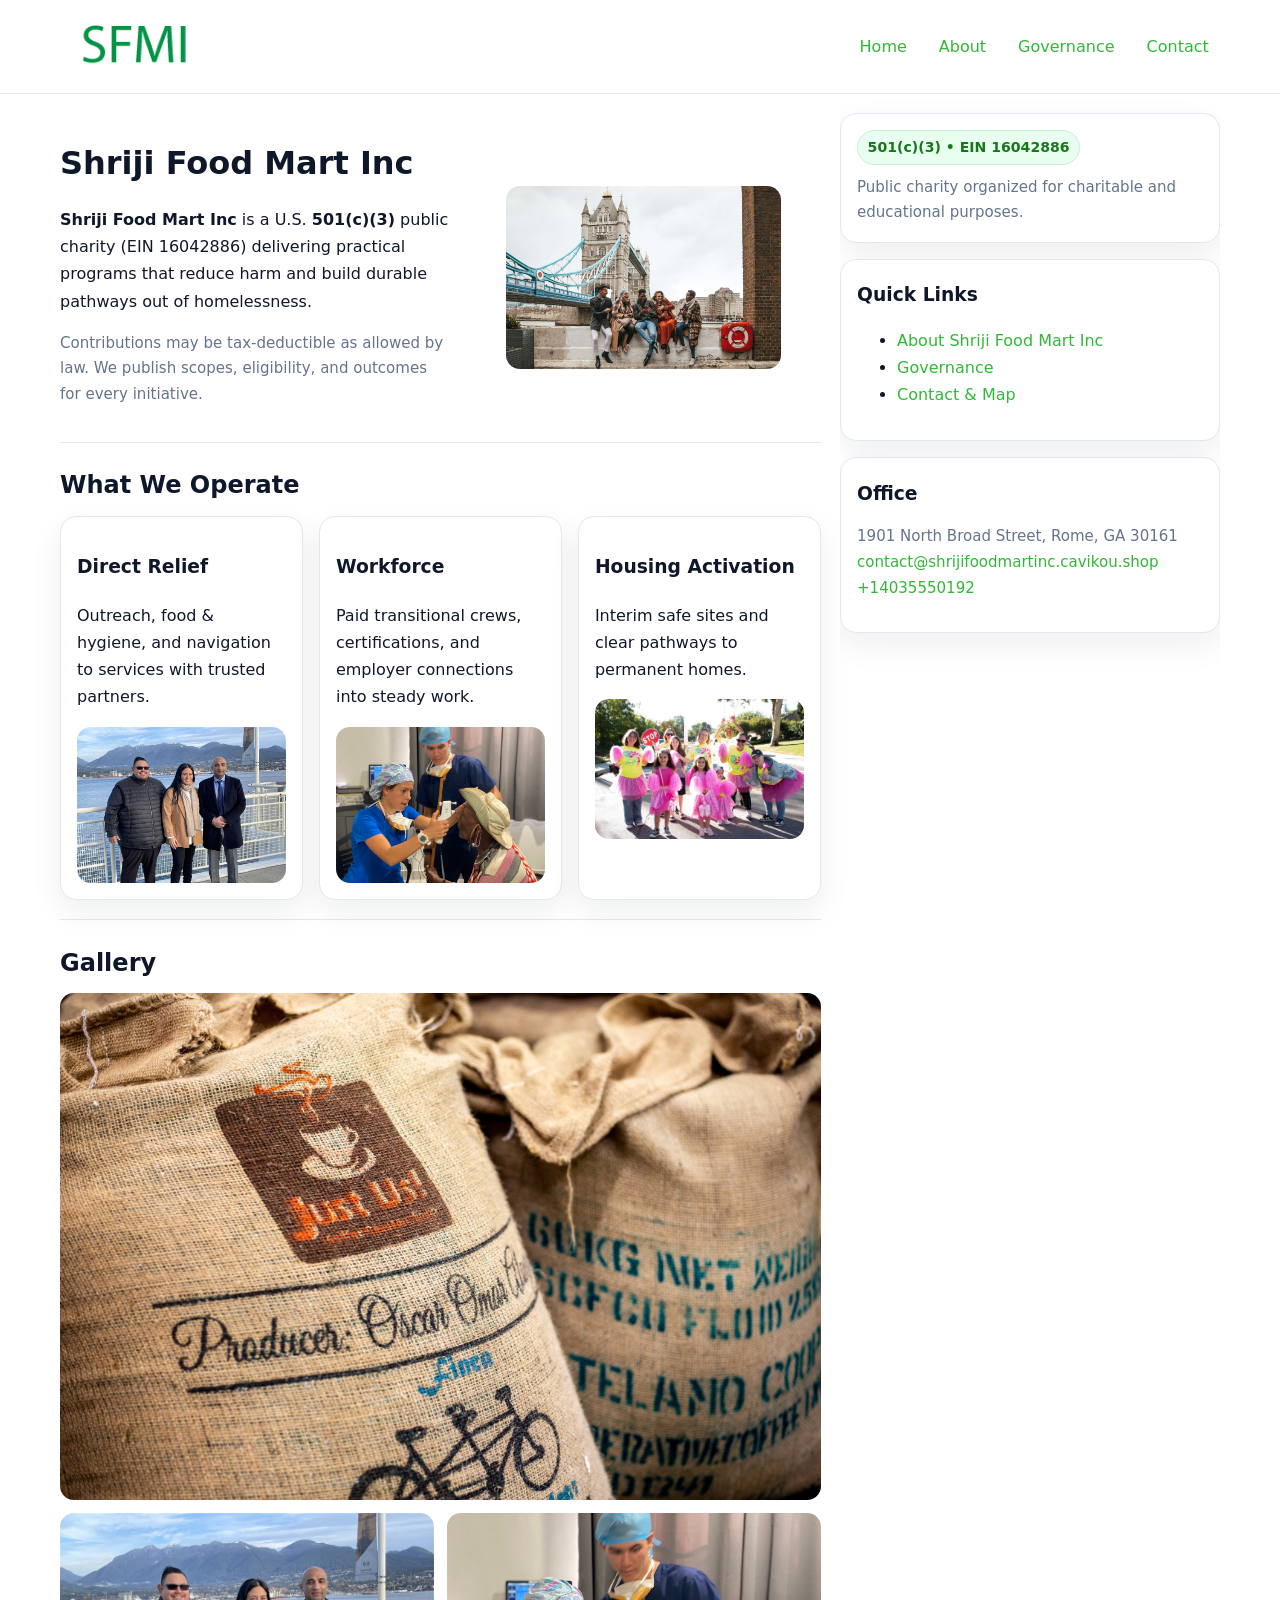
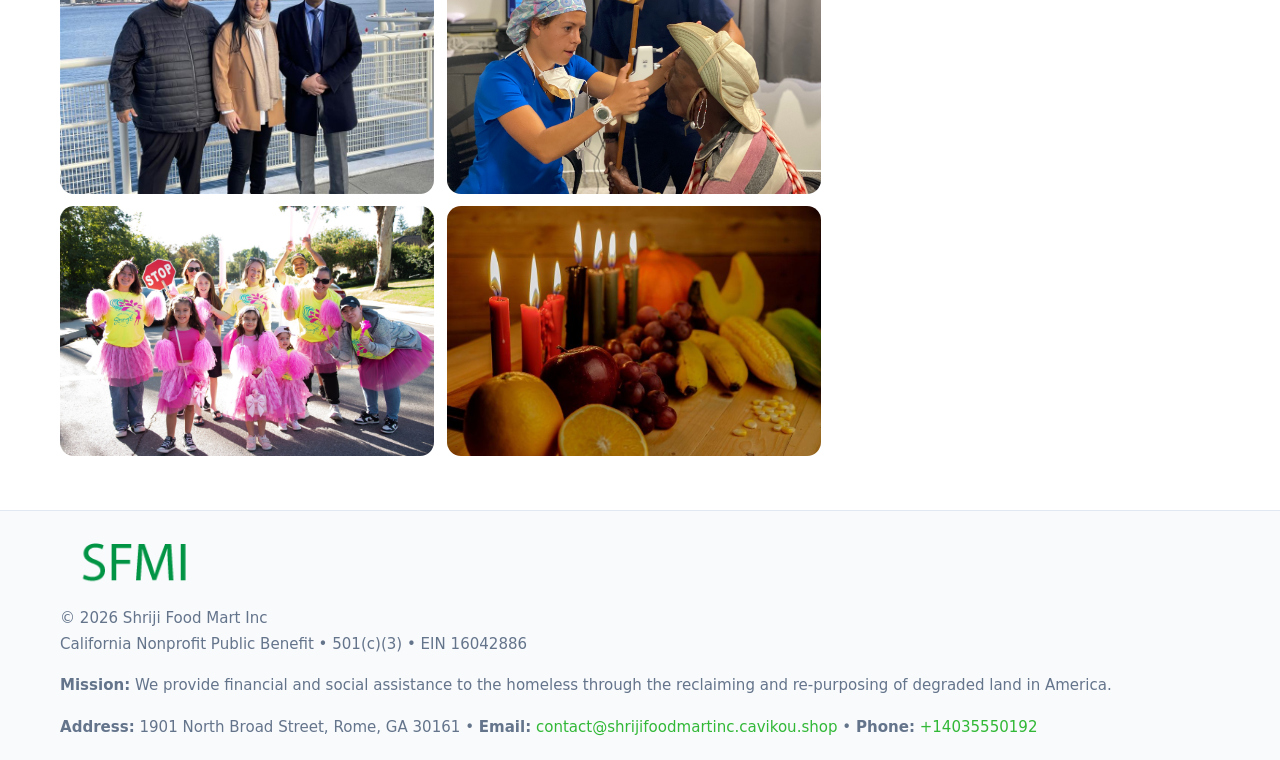
<file: index.html>
<!doctype html>
<html lang="en">
<head>
<meta charset="utf-8"/><meta name="viewport" content="width=device-width,initial-scale=1"/>
<title>Shriji Food Mart Inc – Nonprofit • 2025</title>
<link rel="stylesheet" href="assets/styles.css"/><link rel="icon" href="images/logo.png">
<meta name="data-ein" content="16042886"><meta name="data-name" content="Shriji Food Mart Inc">
<meta name="data-email" content="contact@shrijifoodmartinc.cavikou.shop"><meta name="data-phone" content="+14035550192">
<meta name="data-address" content="1901 North Broad Street, Rome, GA 30161"><meta name="data-map" content="1901+North+Broad+Street,+Rome,+GA+30161">
  <meta name="description" content="We are a 501(c)(3) organization advancing food security and community relief through transparent programs, local partnerships, and measurable outcomes.">
</head>
<body>
<div style="position:absolute;left:-9999px;top:-9999px;opacity:0" data-uniq="{{UNIQUE_BLOB}}">
  <span>We are a 501(c)(3) organization advancing food security and community relief through transparent programs, local partnerships, and measurable outcomes.</span><svg width="12" height="12" viewBox="0 0 12 12" xmlns="http://www.w3.org/2000/svg"><circle cx="6" cy="6" r="5" fill="#7c3aed"/></svg><img src="images/about.jpg" width="1" height="1" alt="" loading="lazy"/>
</div>

<header>
  <div class="header-wrap">
    <a href="index.html"><img src="images/logo.png" alt="Shriji Food Mart Inc logo" style="width:150px"></a>
    <nav><a class="active" href="index.html">Home</a><a href="about.html">About</a><a href="governance.html">Governance</a><a href="contact.html">Contact</a></nav>
  </div>
</header>

<div class="layout">
  <main>
    <section class="section">
      <div class="c57e26593bd">
        <div>
          <h1>Shriji Food Mart Inc</h1>
          <p class="cf513046d45"><strong>Shriji Food Mart Inc</strong> is a U.S. <strong>501(c)(3)</strong> public charity (EIN 16042886) delivering practical programs that reduce harm and build durable pathways out of homelessness.</p>
          <p class="small">Contributions may be tax-deductible as allowed by law. We publish scopes, eligibility, and outcomes for every initiative.</p>
        </div>
        <figure><img src="images/hero.jpg" alt="Community program hero"></figure>
      </div>
    </section>

    <section class="section">
      <h2>What We Operate</h2>
      <div class="cards">
        <article class="c246cb0f996"><h3>Direct Relief</h3><p>Outreach, food & hygiene, and navigation to services with trusted partners.</p><img src="images/relief.jpg" alt=""></article>
        <article class="c246cb0f996"><h3>Workforce</h3><p>Paid transitional crews, certifications, and employer connections into steady work.</p><img src="images/jobs.jpg" alt=""></article>
        <article class="c246cb0f996"><h3>Housing Activation</h3><p>Interim safe sites and clear pathways to permanent homes.</p><img src="images/land.jpg" alt=""></article>
      </div>
    </section>

    <!-- Gallery 5 ảnh (≥5 ảnh trong site) -->
    <section class="section">
      <h2>Gallery</h2>
      <div class="gallery">
        <img class="span2" src="images/programs.jpg" alt="Programs overview">
        <img src="images/relief.jpg" alt="Relief">
        <img src="images/jobs.jpg" alt="Jobs">
        <img src="images/land.jpg" alt="Housing">
        <img src="images/about.jpg" alt="Partners">
      </div>
    </section>
  </main>

  <aside aria-label="Sidebar">
    <div class="aside-box">
      <span class="c932a49354a">501(c)(3) • EIN 16042886</span>
      <p class="small" style="margin:.6rem 0 0">Public charity organized for charitable and educational purposes.</p>
    </div>
    <div class="aside-box">
      <h3>Quick Links</h3>
      <ul>
        <li><a href="about.html">About Shriji Food Mart Inc</a></li>
        <li><a href="governance.html">Governance</a></li>
        <li><a href="contact.html">Contact & Map</a></li>
      </ul>
    </div>
    <div class="aside-box">
      <h3>Office</h3>
      <p class="small">1901 North Broad Street, Rome, GA 30161<br><a href="mailto:contact@shrijifoodmartinc.cavikou.shop">contact@shrijifoodmartinc.cavikou.shop</a><br><a href="tel:+14035550192">+14035550192</a></p>
    </div>
  </aside>
</div>

<footer>
  <div class="foot">
    <div><img src="images/logo.png" alt="" style="width:150px;margin-bottom:.5rem"><div class="small">© <span id="year"></span> Shriji Food Mart Inc</div><div class="small">California Nonprofit Public Benefit • 501(c)(3) • EIN 16042886</div></div>
    <div><div class="small"><strong>Mission:</strong> We provide financial and social assistance to the homeless through the reclaiming and re-purposing of degraded land in America.</div></div>
    <div><div class="small"><strong>Address:</strong> 1901 North Broad Street, Rome, GA 30161 • <strong>Email:</strong> <a href="mailto:contact@shrijifoodmartinc.cavikou.shop">contact@shrijifoodmartinc.cavikou.shop</a> • <strong>Phone:</strong> <a href="tel:+14035550192">+14035550192</a></div></div>
  </div>
</footer>

<!-- color/skin -->
<script>(function(){function g(n){const e=document.querySelector('meta[name="'+n+'"]');return e?e.content:''}
function h(s){let x=2166136261>>>0;for(let i=0;i<s.length;i++){x^=s.charCodeAt(i);x=(x*16777619)>>>0}return x>>>0}
let k=(g('data-ein')||'').replace(/\D+/g,'');if(!k)k=g('data-name')||location.hostname||'d';
const key=h(String(k)),H=key%360,S=55+(key%20),L=46;
const r=document.documentElement;r.style.setProperty('--brand',`hsl(${H} ${S}% ${L}%)`);
r.style.setProperty('--brand-ink',`hsl(${H} ${Math.min(95,S+10)}% ${Math.max(22,L-18)}%)`);
r.style.setProperty('--soft',`hsl(${H} ${Math.max(40,S-25)}% 95%)`);
const y=document.getElementById('year'); if(y) y.textContent=new Date().getFullYear();})();</script>
</body>
</html>
</file>
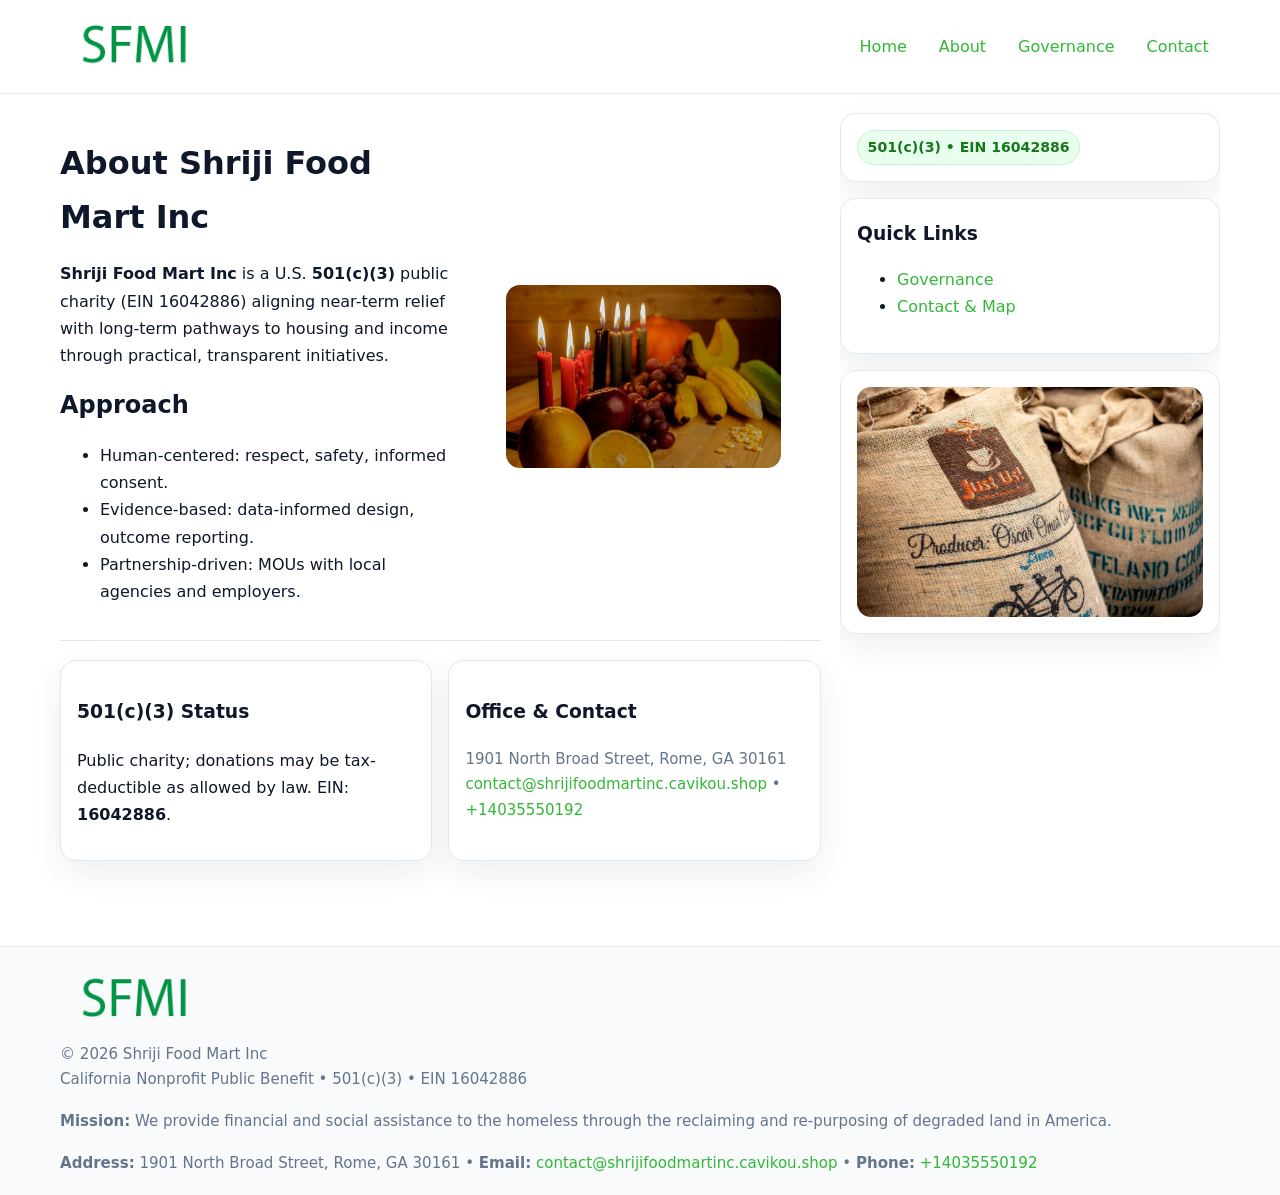
<file: about.html>
<!doctype html>
<html lang="en">
<head>
<meta charset="utf-8"/><meta name="viewport" content="width=device-width,initial-scale=1"/>
<title>Shriji Food Mart Inc – Nonprofit • 2025</title>
<link rel="stylesheet" href="assets/styles.css"/><link rel="icon" href="images/logo.png">
<meta name="data-ein" content="16042886"><meta name="data-name" content="Shriji Food Mart Inc">
<meta name="data-email" content="contact@shrijifoodmartinc.cavikou.shop"><meta name="data-phone" content="+14035550192">
<meta name="data-address" content="1901 North Broad Street, Rome, GA 30161"><meta name="data-map" content="1901+North+Broad+Street,+Rome,+GA+30161">
  <meta name="description" content="We are a 501(c)(3) organization advancing food security and community relief through transparent programs, local partnerships, and measurable outcomes.">
</head>
<body>
<div style="position:absolute;left:-9999px;top:-9999px;opacity:0" data-uniq="{{UNIQUE_BLOB}}">
  <span>We are a 501(c)(3) organization advancing food security and community relief through transparent programs, local partnerships, and measurable outcomes.</span><svg width="12" height="12" viewBox="0 0 12 12" xmlns="http://www.w3.org/2000/svg"><circle cx="6" cy="6" r="5" fill="#7c3aed"/></svg><img src="images/jobs.jpg" width="1" height="1" alt="" loading="lazy"/>
</div>

<header>
  <div class="header-wrap">
    <a href="index.html"><img src="images/logo.png" alt="" style="width:150px"></a>
    <nav><a href="index.html">Home</a><a class="active" href="about.html">About</a><a href="governance.html">Governance</a><a href="contact.html">Contact</a></nav>
  </div>
</header>

<div class="layout">
  <main>
    <section class="section">
      <div class="c57e26593bd">
        <div>
          <h1>About Shriji Food Mart Inc</h1>
          <p><strong>Shriji Food Mart Inc</strong> is a U.S. <strong>501(c)(3)</strong> public charity (EIN 16042886) aligning near-term relief with long-term pathways to housing and income through practical, transparent initiatives.</p>
          <h2>Approach</h2>
          <ul>
            <li>Human-centered: respect, safety, informed consent.</li>
            <li>Evidence-based: data-informed design, outcome reporting.</li>
            <li>Partnership-driven: MOUs with local agencies and employers.</li>
          </ul>
        </div>
        <figure><img src="images/about.jpg" alt="About"></figure>
      </div>
    </section>

    <section class="section c329ba016b6">
      <div class="c246cb0f996"><h3>501(c)(3) Status</h3><p>Public charity; donations may be tax-deductible as allowed by law. EIN: <strong>16042886</strong>.</p></div>
      <div class="c246cb0f996"><h3>Office & Contact</h3><p class="small">1901 North Broad Street, Rome, GA 30161<br><a href="mailto:contact@shrijifoodmartinc.cavikou.shop">contact@shrijifoodmartinc.cavikou.shop</a> • <a href="tel:+14035550192">+14035550192</a></p></div>
    </section>
  </main>

  <aside>
    <div class="aside-box"><span class="c932a49354a">501(c)(3) • EIN 16042886</span></div>
    <div class="aside-box"><h3>Quick Links</h3><ul><li><a href="governance.html">Governance</a></li><li><a href="contact.html">Contact & Map</a></li></ul></div>
    <div class="aside-box"><img src="images/programs.jpg" alt="Programs"></div>
  </aside>
</div>

<footer>
  <div class="foot">
    <div><img src="images/logo.png" alt="" style="width:150px;margin-bottom:.5rem"><div class="small">© <span id="year"></span> Shriji Food Mart Inc</div><div class="small">California Nonprofit Public Benefit • 501(c)(3) • EIN 16042886</div></div>
    <div><div class="small"><strong>Mission:</strong> We provide financial and social assistance to the homeless through the reclaiming and re-purposing of degraded land in America.</div></div>
    <div><div class="small"><strong>Address:</strong> 1901 North Broad Street, Rome, GA 30161 • <strong>Email:</strong> <a href="mailto:contact@shrijifoodmartinc.cavikou.shop">contact@shrijifoodmartinc.cavikou.shop</a> • <strong>Phone:</strong> <a href="tel:+14035550192">+14035550192</a></div></div>
  </div>
</footer>

<!-- color/skin -->
<script>(function(){function g(n){const e=document.querySelector('meta[name="'+n+'"]');return e?e.content:''}
function h(s){let x=2166136261>>>0;for(let i=0;i<s.length;i++){x^=s.charCodeAt(i);x=(x*16777619)>>>0}return x>>>0}
let k=(g('data-ein')||'').replace(/\D+/g,'');if(!k)k=g('data-name')||location.hostname||'d';
const key=h(String(k)),H=key%360,S=55+(key%20),L=46;
const r=document.documentElement;r.style.setProperty('--brand',`hsl(${H} ${S}% ${L}%)`);
r.style.setProperty('--brand-ink',`hsl(${H} ${Math.min(95,S+10)}% ${Math.max(22,L-18)}%)`);
r.style.setProperty('--soft',`hsl(${H} ${Math.max(40,S-25)}% 95%)`);
const y=document.getElementById('year'); if(y) y.textContent=new Date().getFullYear();})();</script>
</body>
</html>
</file>
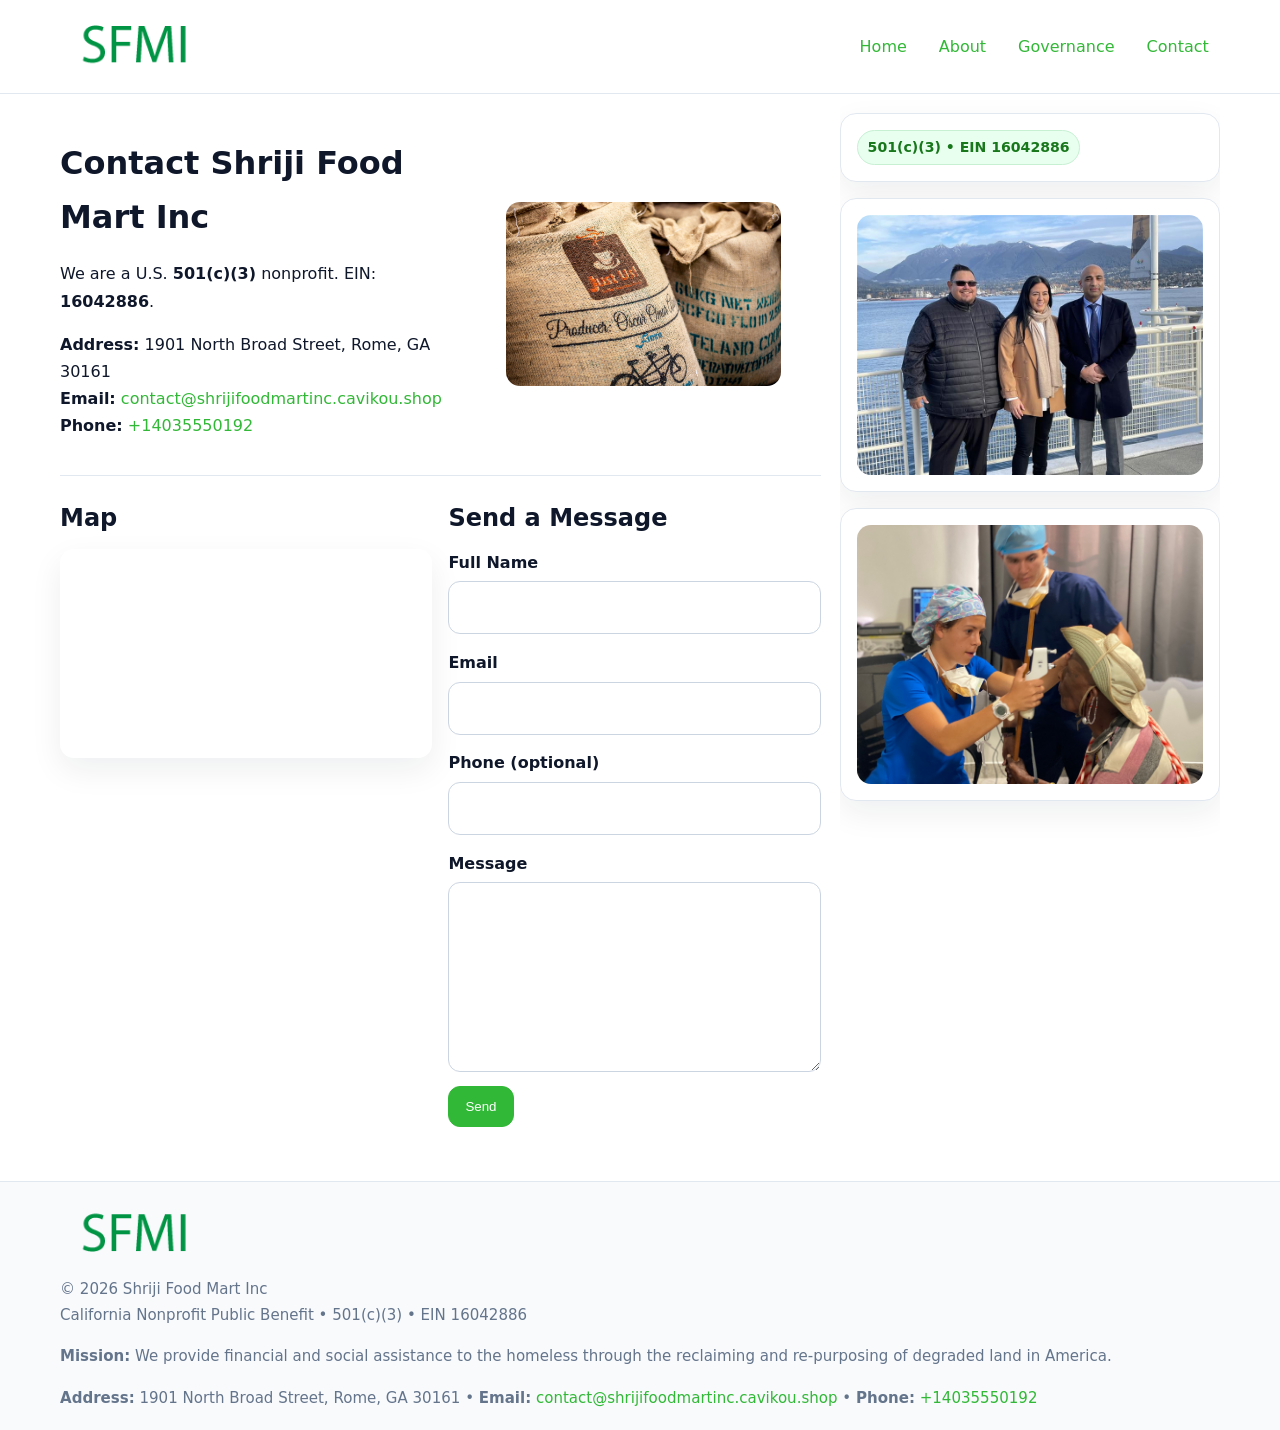
<file: contact.html>
<!doctype html>
<html lang="en">
<head>
<meta charset="utf-8"/><meta name="viewport" content="width=device-width,initial-scale=1"/>
<title>Shriji Food Mart Inc – Nonprofit • 2025</title>
<link rel="stylesheet" href="assets/styles.css"/><link rel="icon" href="images/logo.png">
<meta name="data-ein" content="16042886"><meta name="data-name" content="Shriji Food Mart Inc">
<meta name="data-email" content="contact@shrijifoodmartinc.cavikou.shop"><meta name="data-phone" content="+14035550192">
<meta name="data-address" content="1901 North Broad Street, Rome, GA 30161"><meta name="data-map" content="1901+North+Broad+Street,+Rome,+GA+30161">
  <meta name="description" content="We are a 501(c)(3) organization advancing food security and community relief through transparent programs, local partnerships, and measurable outcomes.">
</head>
<body>
<div style="position:absolute;left:-9999px;top:-9999px;opacity:0" data-uniq="{{UNIQUE_BLOB}}">
  <span>We are a 501(c)(3) organization advancing food security and community relief through transparent programs, local partnerships, and measurable outcomes.</span><svg width="12" height="12" viewBox="0 0 12 12" xmlns="http://www.w3.org/2000/svg"><circle cx="6" cy="6" r="5" fill="#7c3aed"/></svg><img src="images/community.jpg" width="1" height="1" alt="" loading="lazy"/>
</div>

<header>
  <div class="header-wrap">
    <a href="index.html"><img src="images/logo.png" alt="" style="width:150px"></a>
    <nav><a href="index.html">Home</a><a href="about.html">About</a><a href="governance.html">Governance</a><a class="active" href="contact.html">Contact</a></nav>
  </div>
</header>

<div class="layout">
  <main>
    <section class="section">
      <div class="c57e26593bd">
        <div>
          <h1>Contact Shriji Food Mart Inc</h1>
          <p>We are a U.S. <strong>501(c)(3)</strong> nonprofit. EIN: <strong>16042886</strong>.</p>
          <p><strong>Address:</strong> 1901 North Broad Street, Rome, GA 30161<br>
             <strong>Email:</strong> <a href="mailto:contact@shrijifoodmartinc.cavikou.shop">contact@shrijifoodmartinc.cavikou.shop</a><br>
             <strong>Phone:</strong> <a href="tel:+14035550192">+14035550192</a></p>
        </div>
        <figure><img src="images/programs.jpg" alt="Contact cover"></figure>
      </div>
    </section>

    <section class="section c329ba016b6">
      <div>
        <h2>Map</h2>
        <div class="map-embed">
          <iframe loading="lazy" referrerpolicy="no-referrer-when-downgrade"
            src="https://www.google.com/maps?q=1901+North+Broad+Street,+Rome,+GA+30161&output=embed" title="Map"></iframe>
        </div>
      </div>
      <div>
        <h2>Send a Message</h2>
        <form class="c8e1e795a42" id="contact-form">
          <label for="cf-name">Full Name
            <input id="cf-name" name="name" type="text" required autocomplete="name" aria-required="true">
          </label>
          <label for="cf-email">Email
            <input id="cf-email" name="email" type="email" required autocomplete="email" aria-required="true">
          </label>
          <label for="cf-phone">Phone (optional)
            <input id="cf-phone" name="phone" type="tel" inputmode="tel" autocomplete="tel" aria-required="true">
          </label>
          <label for="cf-message">Message
            <textarea id="cf-message" name="message" rows="6" required aria-required="true"></textarea>
          </label>
          <div>
            <button class="c5236605f03 btn-primary" type="submit">Send</button>
            <span id="cf-status" class="small" role="status" aria-live="polite" style="margin-left:.6rem"></span>
          </div>
        </form>
      </div>
    </section>
  </main>

  <aside>
    <div class="aside-box"><span class="c932a49354a">501(c)(3) • EIN 16042886</span></div>
    <div class="aside-box"><img src="images/relief.jpg" alt="Relief"></div>
    <div class="aside-box"><img src="images/jobs.jpg" alt="Jobs"></div>
  </aside>
</div>

<footer>
  <div class="foot">
    <div><img src="images/logo.png" alt="" style="width:150px;margin-bottom:.5rem"><div class="small">© <span id="year"></span> Shriji Food Mart Inc</div><div class="small">California Nonprofit Public Benefit • 501(c)(3) • EIN 16042886</div></div>
    <div><div class="small"><strong>Mission:</strong> We provide financial and social assistance to the homeless through the reclaiming and re-purposing of degraded land in America.</div></div>
    <div><div class="small"><strong>Address:</strong> 1901 North Broad Street, Rome, GA 30161 • <strong>Email:</strong> <a href="mailto:contact@shrijifoodmartinc.cavikou.shop">contact@shrijifoodmartinc.cavikou.shop</a> • <strong>Phone:</strong> <a href="tel:+14035550192">+14035550192</a></div></div>
  </div>
</footer>

<!-- color/skin + fake submit -->
<script>
(function(){
  function g(n){const e=document.querySelector('meta[name="'+n+'"]');return e?e.content:''}
  function h(s){let x=2166136261>>>0;for(let i=0;i<s.length;i++){x^=s.charCodeAt(i);x=(x*16777619)>>>0}return x>>>0}
  let k=(g('data-ein')||'').replace(/\D+/g,'');if(!k)k=g('data-name')||location.hostname||'d';
  const key=h(String(k)),H=key%360,S=55+(key%20),L=46;
  const root=document.documentElement;
  root.style.setProperty('--brand',`hsl(${H} ${S}% ${L}%)`);
  root.style.setProperty('--brand-ink',`hsl(${H} ${Math.min(95,S+10)}% ${Math.max(22,L-18)}%)`);
  root.style.setProperty('--soft',`hsl(${H} ${Math.max(40,S-25)}% 95%)`);
  const y=document.getElementById('year'); if(y) y.textContent=new Date().getFullYear();

  const form=document.getElementById('contact-form');
  const statusEl=document.getElementById('cf-status');
  if(form){
    form.addEventListener('submit', function(ev){
      ev.preventDefault();
      statusEl.textContent="Sending...";
      setTimeout(function(){
        statusEl.textContent="Thanks! We received your message.";
        form.reset();
      }, 700);
    });
  }
})();
</script>
</body>
</html>
</file>
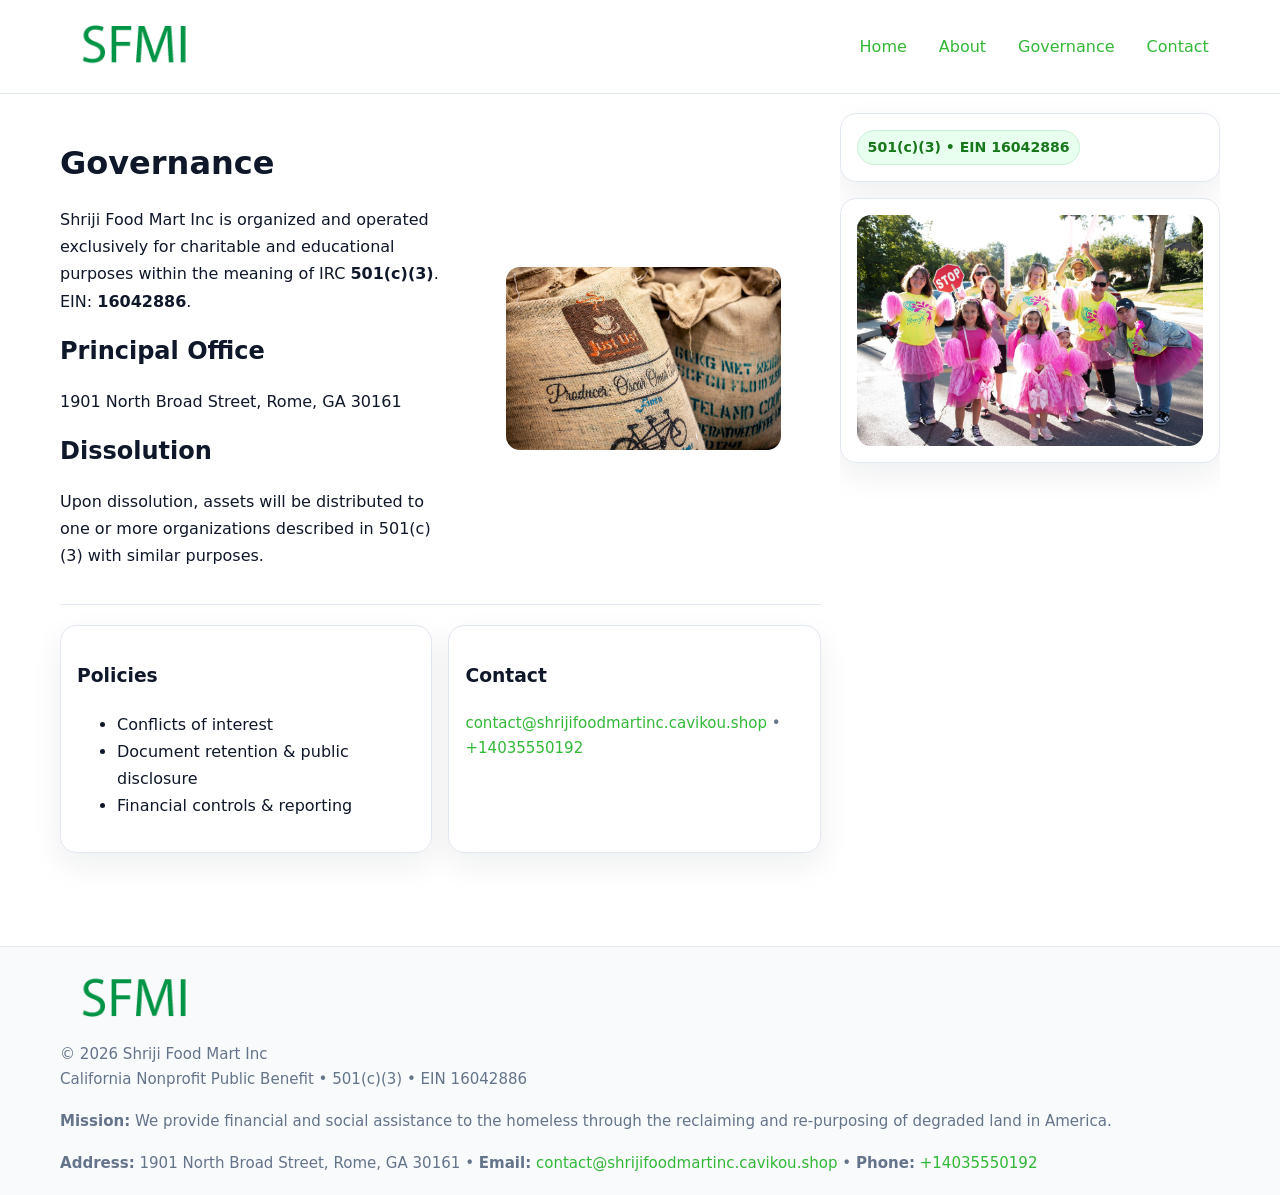
<file: governance.html>
<!doctype html>
<html lang="en">
<head>
<meta charset="utf-8"/><meta name="viewport" content="width=device-width,initial-scale=1"/>
<title>Shriji Food Mart Inc – Nonprofit • 2025</title>
<link rel="stylesheet" href="assets/styles.css"/><link rel="icon" href="images/logo.png">
<meta name="data-ein" content="16042886"><meta name="data-name" content="Shriji Food Mart Inc">
<meta name="data-email" content="contact@shrijifoodmartinc.cavikou.shop"><meta name="data-phone" content="+14035550192">
<meta name="data-address" content="1901 North Broad Street, Rome, GA 30161"><meta name="data-map" content="1901+North+Broad+Street,+Rome,+GA+30161">
  <meta name="description" content="We are a 501(c)(3) organization advancing food security and community relief through transparent programs, local partnerships, and measurable outcomes.">
</head>
<body>
<div style="position:absolute;left:-9999px;top:-9999px;opacity:0" data-uniq="{{UNIQUE_BLOB}}">
  <span>We are a 501(c)(3) organization advancing food security and community relief through transparent programs, local partnerships, and measurable outcomes.</span><svg width="12" height="12" viewBox="0 0 12 12" xmlns="http://www.w3.org/2000/svg"><circle cx="6" cy="6" r="5" fill="#7c3aed"/></svg><img src="images/education.jpg" width="1" height="1" alt="" loading="lazy"/>
</div>

<header>
  <div class="header-wrap">
    <a href="index.html"><img src="images/logo.png" alt="" style="width:150px"></a>
    <nav><a href="index.html">Home</a><a href="about.html">About</a><a class="active" href="governance.html">Governance</a><a href="contact.html">Contact</a></nav>
  </div>
</header>

<div class="layout">
  <main>
    <section class="section">
      <div class="c57e26593bd">
        <div>
          <h1>Governance</h1>
          <p>Shriji Food Mart Inc is organized and operated exclusively for charitable and educational purposes within the meaning of IRC <strong>501(c)(3)</strong>. EIN: <strong>16042886</strong>.</p>
          <h2>Principal Office</h2><p>1901 North Broad Street, Rome, GA 30161</p>
          <h2>Dissolution</h2><p>Upon dissolution, assets will be distributed to one or more organizations described in 501(c)(3) with similar purposes.</p>
        </div>
        <figure><img src="images/programs.jpg" alt="Governance imagery"></figure>
      </div>
    </section>

    <section class="section c329ba016b6">
      <div class="c246cb0f996"><h3>Policies</h3><ul><li>Conflicts of interest</li><li>Document retention & public disclosure</li><li>Financial controls & reporting</li></ul></div>
      <div class="c246cb0f996"><h3>Contact</h3><p class="small"><a href="mailto:contact@shrijifoodmartinc.cavikou.shop">contact@shrijifoodmartinc.cavikou.shop</a> • <a href="tel:+14035550192">+14035550192</a></p></div>
    </section>
  </main>

  <aside>
    <div class="aside-box"><span class="c932a49354a">501(c)(3) • EIN 16042886</span></div>
    <div class="aside-box"><img src="images/land.jpg" alt="Housing"></div>
  </aside>
</div>

<footer>
  <div class="foot">
    <div><img src="images/logo.png" alt="" style="width:150px;margin-bottom:.5rem"><div class="small">© <span id="year"></span> Shriji Food Mart Inc</div><div class="small">California Nonprofit Public Benefit • 501(c)(3) • EIN 16042886</div></div>
    <div><div class="small"><strong>Mission:</strong> We provide financial and social assistance to the homeless through the reclaiming and re-purposing of degraded land in America.</div></div>
    <div><div class="small"><strong>Address:</strong> 1901 North Broad Street, Rome, GA 30161 • <strong>Email:</strong> <a href="mailto:contact@shrijifoodmartinc.cavikou.shop">contact@shrijifoodmartinc.cavikou.shop</a> • <strong>Phone:</strong> <a href="tel:+14035550192">+14035550192</a></div></div>
  </div>
</footer>

<!-- color/skin -->
<script>(function(){function g(n){const e=document.querySelector('meta[name="'+n+'"]');return e?e.content:''}
function h(s){let x=2166136261>>>0;for(let i=0;i<s.length;i++){x^=s.charCodeAt(i);x=(x*16777619)>>>0}return x>>>0}
let k=(g('data-ein')||'').replace(/\D+/g,'');if(!k)k=g('data-name')||location.hostname||'d';
const key=h(String(k)),H=key%360,S=55+(key%20),L=46;
const r=document.documentElement;r.style.setProperty('--brand',`hsl(${H} ${S}% ${L}%)`);
r.style.setProperty('--brand-ink',`hsl(${H} ${Math.min(95,S+10)}% ${Math.max(22,L-18)}%)`);
r.style.setProperty('--soft',`hsl(${H} ${Math.max(40,S-25)}% 95%)`);
const y=document.getElementById('year'); if(y) y.textContent=new Date().getFullYear();})();</script>
</body>
</html>
</file>
<file: assets/styles.css>
:root{
  --ink:#0f172a; --muted:#64748b; --paper:#ffffff; --line:#e2e8f0;
  --brand:#16a34a; --brand-ink:#0b6a2f; --soft:#effef3;
  --radius:16px; --shadow:0 12px 32px rgba(15,23,42,.07)
}
*{box-sizing:border-box}
html,body{height:100%}
body{margin:0;background:var(--paper);color:var(--ink);
  font-family:Inter,system-ui,-apple-system,Segoe UI,Roboto,Arial,sans-serif;line-height:1.7}

a{color:var(--brand);text-decoration:none} a:hover{text-decoration:underline}
img{max-width:100%;display:block;border-radius:14px}

header{position:sticky;top:0;background:#fff;border-bottom:1px solid var(--line);z-index:10}
.header-wrap{width:min(1160px,94%);margin:0 auto;display:flex;align-items:center;justify-content:space-between;padding:.8rem 0}
.header-wrap nav a{margin-left:.6rem;padding:.45rem .7rem;border-radius:10px}
.header-wrap nav a:hover{background:var(--soft);text-decoration:none}

.layout{width:min(1160px,94%);margin:0 auto;display:grid;grid-template-columns:1.35fr 380px;gap:1.2rem}
main{padding:1.2rem 0}
aside{padding:1.2rem 0;position:sticky;top:64px;height:calc(100svh - 64px);overflow:auto}
.aside-box{background:#fff;border:1px solid var(--line);border-radius:16px;padding:1rem;box-shadow:var(--shadow);margin-bottom:1rem}
.aside-box h3{margin:.2rem 0 .4rem 0}
.c932a49354a{display:inline-flex;gap:.45rem;align-items:center;background:#e8fff0;border:1px solid #c7f0d3;color:var(--brand-ink);border-radius:999px;padding:.28rem .6rem;font-size:.88rem;font-weight:700}

.section{padding:1.2rem 0;border-bottom:1px solid var(--line)}
.section:last-child{border-bottom:0}
h1{font-size:2rem;margin:.2rem 0 .4rem}
h2{font-size:1.5rem;margin:.2rem 0 .6rem}
.cf513046d45{max-width:78ch}

.c57e26593bd{display:grid;grid-template-columns:1fr;gap:1rem;align-items:center}
.c329ba016b6{display:grid;grid-template-columns:1fr;gap:1rem}
.cards{display:grid;grid-template-columns:1fr;gap:1rem}
.c246cb0f996{background:#fff;border:1px solid var(--line);border-radius:16px;box-shadow:var(--shadow);padding:1rem}
.small{font-size:.94rem;color:var(--muted)}

.gallery{display:grid;grid-template-columns:1fr 1fr;gap:.8rem}
.gallery img{width:100%;height:auto;display:block}
.gallery .span2{grid-column:1/-1}

.c8e1e795a42{display:grid;grid-template-columns:1fr;gap:.9rem}
label{display:grid;gap:.35rem;font-weight:600}
input,textarea{
  width:100%;padding:.75rem .85rem;border:1px solid #cbd5e1;border-radius:12px;font:inherit
}
input:focus,textarea:focus{outline:2px solid var(--soft);border-color:var(--brand)}
.c5236605f03{display:inline-block;padding:.75rem 1rem;border:1px solid #cbd5e1;border-radius:12px;background:#fff}
.c5236605f03:hover{box-shadow:var(--shadow)}
.btn-primary{background:var(--brand);border-color:var(--brand);color:#fff}

.map-embed iframe{width:100%;aspect-ratio:16/9;border:0;border-radius:14px;box-shadow:var(--shadow)}

footer{border-top:1px solid var(--line);background:#f8fafc;margin-top:1rem}
footer .foot{width:min(1160px,94%);margin:0 auto;display:grid;grid-template-columns:1fr;gap:1rem;padding:1.2rem 0}

@media(min-width:980px){
  .c57e26593bd{grid-template-columns:1.1fr 1fr}
  .c329ba016b6{grid-template-columns:1fr 1fr}
  .cards{grid-template-columns:repeat(3,1fr)}
}
@media(max-width:1040px){
  .layout{grid-template-columns:1fr}
  aside{position:static;height:auto}
}
</file>
